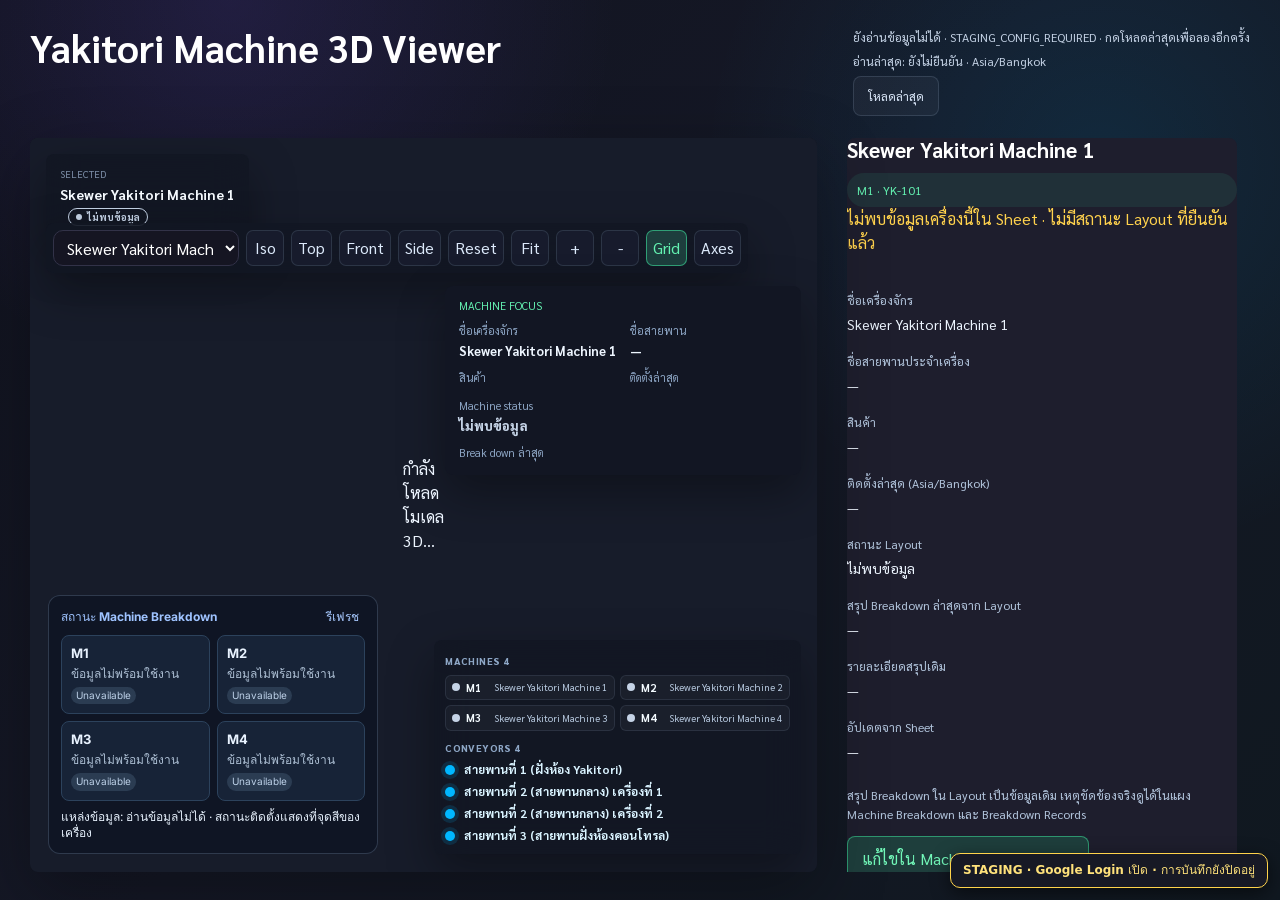
<file: yakitori-machine-3d-viewer/index.html>
<!doctype html>
<html lang="en">
  <head>
    <meta charset="UTF-8" />
    <link rel="icon" type="image/svg+xml" href="./favicon.svg" />
    <meta name="viewport" content="width=device-width, initial-scale=1.0" />
    <title>Yakitori Machine 3D Viewer</title>
    <script src="../breakdown-supabase-config.js"></script>
    <script src="../yakitori-runtime.js"></script>
    <script type="module" crossorigin src="./assets/index-readonly.js"></script>
    <script src="./breakdown-sync.js"></script>
    <link rel="stylesheet" crossorigin href="./assets/index-De8Z2ul6.css">
    <link rel="stylesheet" href="../yakitori-m1-theme.css?v=20260719-01">
    <link rel="stylesheet" href="./viewer-readonly.css">
  <meta name="robots" content="noindex,nofollow"><script defer src="../staging-banner.js"></script></head>
  <body class="m1-theme m1-viewer">
    <div id="root"></div>
  </body>
</html>
</file>
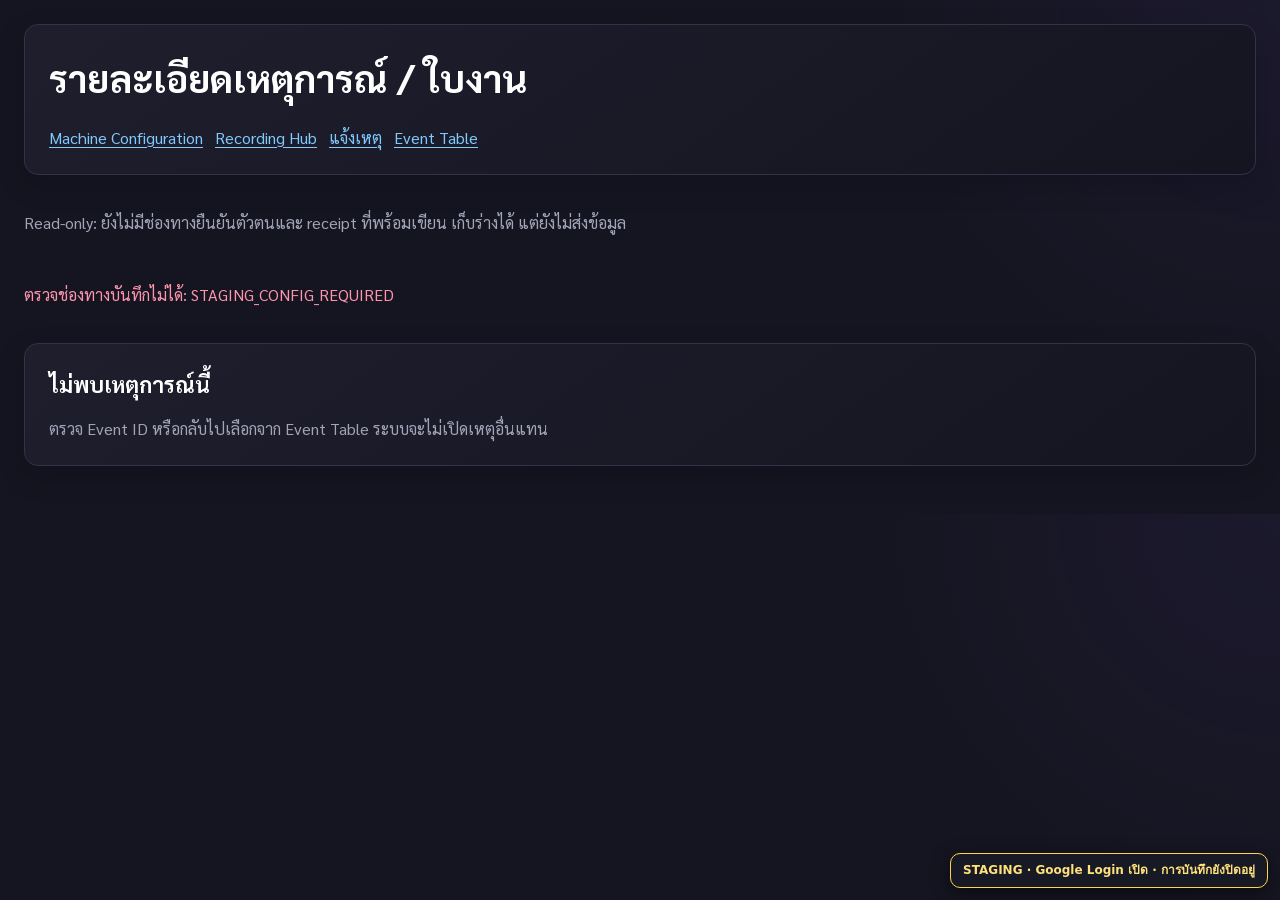
<file: MachineBreakdownEventDetail.html>
<!DOCTYPE html>
<html lang="th">
    <head>
        <meta charset="UTF-8">
        <meta name="referrer" content="no-referrer">
        <meta name="viewport" content="width=device-width, initial-scale=1.0">
        <title>Machine Breakdown Event Detail - APEX Flow</title>
        <link rel="stylesheet" href="staging-tailwind.css">
        <style>
            @import url('https://fonts.googleapis.com/css2?family=Inter:wght@400;600;700&family=Sarabun:wght@300;400;500;600;700&display=swap');
            body { font-family: 'Sarabun', sans-serif; background: #151521; color: #a1a5b7; }
            .font-en { font-family: 'Inter', sans-serif; }
            .card { background: linear-gradient(145deg, #1e1e2d 0%, #151521 100%); }
            .metric { background: #151521; border: 1px solid #323248; }
        </style>
        <link rel="stylesheet" href="yakitori-m1-theme.css?v=20260719-01">
        <link rel="stylesheet" href="breakdown-ui.css">
        <script defer src="yakitori-runtime.js">
        </script>
        <script defer src="breakdown-domain.js">
        </script>
        <script defer src="breakdown-supabase-config.js"></script>
        <script defer src="breakdown-supabase.js"></script>
        <script defer src="breakdown-client.js">
        </script>
        <script defer src="breakdown-ui.js">
        </script>
    <meta name="robots" content="noindex,nofollow"><script defer src="staging-banner.js"></script></head>
    <body class="m1-theme m1-detail" data-breakdown-page="detail">
        <main>
            <header class="card">
                <h1>รายละเอียดเหตุการณ์ / ใบงาน</h1>
                <nav>
                    <a href="MachineConfiguration.html">Machine Configuration</a>
                    <a href="index.html">Recording Hub</a>
                    <a href="MachineBreakdownLog.html">แจ้งเหตุ</a>
                    <a href="MachineBreakdownEvents.html">Event Table</a>
                </nav>
            </header>
            <p id="transportState" role="status" aria-live="polite">กำลังตรวจช่องทางบันทึกที่ปลอดภัย…</p>
            <p id="feedback" role="status" aria-live="polite">
            </p>
            <section id="emptyState" class="card" hidden>
                <h2>ไม่พบเหตุการณ์นี้</h2>
                <p>ตรวจ Event ID หรือกลับไปเลือกจาก Event Table ระบบจะไม่เปิดเหตุอื่นแทน</p>
            </section>
            <div id="detailApp" hidden>
                <section class="card">
                    <p id="legacyWarning" hidden role="status">legacy_incomplete: บันทึกเดิมยังไม่มีวันเวลาเริ่มหยุดที่ตรวจสอบแล้ว ไม่สามารถรับงาน ซ่อม คืนเครื่อง หรือปิดงานได้ การเพิ่ม schema/revision ไม่ยืนยันเวลาเดิม ต้องให้ผู้ดูแลตรวจหลักฐานและแก้ข้อมูล canonical ผ่าน signed API เท่านั้น แบบฟอร์มนี้ยังไม่รองรับการรับรองข้อมูลเวลาเดิม</p>
                    <h2 id="metricId">
                    </h2>
                    <dl id="incidentDetailGrid" class="bd-grid">
                    </dl>
                    <h3>ประวัติการเปลี่ยนแปลง</h3>
                    <ol id="detailTimeline">
                    </ol>
                    <p id="auditState">
                    </p>
                </section>
                <section class="card">
                    <h2>รับงาน / ซ่อม / ตรวจรับ</h2>
                    <p>การเปลี่ยนแปลงตรวจ revision และสิทธิ์ที่ backend ทุกครั้ง</p>
                    <form id="workflowForm">
                        <div class="bd-grid">
                            <label>ผู้รับผิดชอบ<input name="owner" type="text" >
                            </label>
                            <label>เวลาเข้ารับงาน<input name="assignedAt" type="datetime-local" >
                            </label>
                            <label>เวลาเริ่มซ่อม<input name="repairStartedAt" type="datetime-local" >
                            </label>
                            <label>สาเหตุที่ตรวจพบ<textarea name="confirmedRootCause" maxlength="2000" rows="3">
                                </textarea>
                            </label>
                            <label>วิธีแก้ไข<textarea name="actionTaken" maxlength="2000" rows="3">
                                </textarea>
                            </label>
                            <label>วันเวลากลับมาเดินจริง<input name="restoredAt" type="datetime-local" >
                            </label>
                            <label>ผู้ตรวจรับ<input name="verifiedBy" type="text" >
                            </label>
                            <label>วันเวลาตรวจรับ<input name="verifiedAt" type="datetime-local" >
                            </label>
                            <label>ผลตรวจรับ<textarea name="verificationResult" maxlength="2000" rows="3">
                                </textarea>
                            </label>
                            <label>เหตุผลที่ยังไม่ทราบสาเหตุ<input name="causePendingReason" type="text" maxlength="1000">
                            </label>
                            <label class="bd-checkbox">
                                <input name="causePending" type="checkbox">ยังไม่ทราบสาเหตุ</label>
                            <label>เหตุผลการแก้ไขหลังปิด<textarea name="correctionReason" maxlength="1000" rows="3">
                                </textarea>
                            </label>
                            <label>เหตุผลยกเลิกรายการ<textarea name="voidReason" maxlength="1000" rows="3">
                                </textarea>
                            </label>
                        </div>
                        <div class="bd-actions">
                            <button type="button" data-action="assign">รับงาน</button>
                            <button type="button" data-action="repair">เริ่มซ่อม</button>
                            <button type="button" data-action="update">บันทึกข้อมูลซ่อม</button>
                            <button type="button" data-action="monitor">คืนเครื่อง / Monitoring</button>
                            <button type="button" data-action="close">ตรวจรับและปิดงาน</button>
                            <button type="button" data-action="correct">แก้ไขพร้อมเหตุผล</button>
                            <button type="button" data-action="void">ยกเลิกรายการ</button>
                            <button id="checkReceipt" type="button" hidden>ตรวจผลคำขอเดิม</button>
                            <button id="retryOperation" type="button" hidden>ส่งคำขอเดิมอีกครั้ง</button>
                            <button id="reloadDetail" type="button">อ่าน revision ล่าสุด</button>
                        </div>
                    </form>
                </section>
            </div>
        </main>
    </body>
</html>
</file>
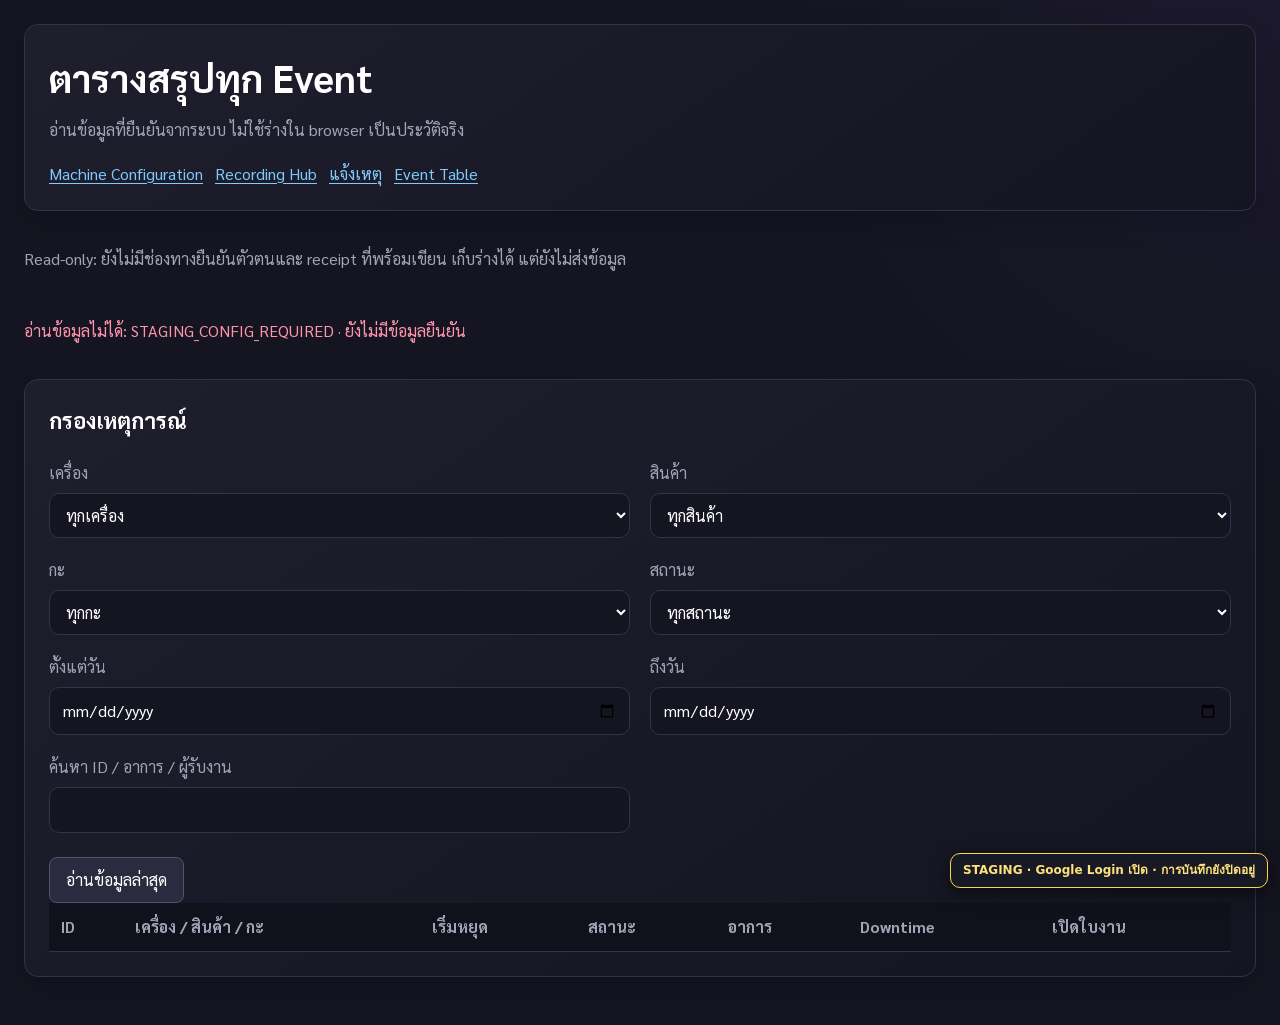
<file: MachineBreakdownEvents.html>
<!DOCTYPE html>
<html lang="th">
    <head>
        <meta charset="UTF-8">
        <meta name="referrer" content="no-referrer">
        <meta name="viewport" content="width=device-width, initial-scale=1.0">
        <title>Machine Breakdown Events - APEX Flow</title>
        <link rel="stylesheet" href="staging-tailwind.css">
        <style>
            @import url('https://fonts.googleapis.com/css2?family=Inter:wght@400;600;700&family=Sarabun:wght@300;400;500;600;700&display=swap');
            body { font-family: 'Sarabun', sans-serif; background: #151521; color: #a1a5b7; }
            .font-en { font-family: 'Inter', sans-serif; }
            .card { background: linear-gradient(145deg, #1e1e2d 0%, #151521 100%); }
            .field { background: #151521; border: 1px solid #323248; color: white; }
            .field:focus { outline: none; border-color: #009ef7; box-shadow: 0 0 0 1px rgba(0,158,247,.24); }
        </style>
        <link rel="stylesheet" href="yakitori-m1-theme.css?v=20260719-01">
        <link rel="stylesheet" href="breakdown-ui.css">
        <script defer src="yakitori-runtime.js">
        </script>
        <script defer src="breakdown-domain.js">
        </script>
        <script defer src="breakdown-supabase-config.js"></script>
        <script defer src="breakdown-supabase.js"></script>
        <script defer src="breakdown-client.js">
        </script>
        <script defer src="breakdown-ui.js">
        </script>
    <meta name="robots" content="noindex,nofollow"><script defer src="staging-banner.js"></script></head>
    <body class="m1-theme m1-detail" data-breakdown-page="events">
        <main>
            <header class="card">
                <h1>ตารางสรุปทุก Event</h1>
                <p>อ่านข้อมูลที่ยืนยันจากระบบ ไม่ใช้ร่างใน browser เป็นประวัติจริง</p>
                <nav>
                    <a href="MachineConfiguration.html">Machine Configuration</a>
                    <a href="index.html">Recording Hub</a>
                    <a href="MachineBreakdownLog.html">แจ้งเหตุ</a>
                    <a href="MachineBreakdownEvents.html">Event Table</a>
                </nav>
            </header>
            <p id="transportState" role="status" aria-live="polite">กำลังตรวจช่องทางบันทึกที่ปลอดภัย…</p>
            <p id="feedback" role="status" aria-live="polite">
            </p>
            <section class="card">
                <h2>กรองเหตุการณ์</h2>
                <form id="filters" class="bd-grid">
                    <label>เครื่อง<select name="station" >
                            <option value="">ทุกเครื่อง</option>
                            <option value="M1">M1</option>
                            <option value="M2">M2</option>
                            <option value="M3">M3</option>
                            <option value="M4">M4</option>
                        </select>
                    </label>
                    <label>สินค้า<select name="productCode" >
                            <option value="">ทุกสินค้า</option>
                            <option value="BL23G_M1">BL 23G R15 (M1)</option>
                            <option value="BL23G_M2">BL 23G R15 (M2)</option>
                            <option value="BBSKINR12">BB SKIN 25G R12</option>
                            <option value="NECKSKINR15">Neck Skin 40G R15</option>
                            <option value="BBSKINF15">BB SKIN 35G F15</option>
                            <option value="GZ40G">Gizzard 40G S18</option>
                            <option value="GZ30G">Gizzard 30G R15</option>
                        </select>
                    </label>
                    <label>กะ<select name="shift" >
                            <option value="">ทุกกะ</option>
                            <option value="A">A</option>
                            <option value="B">B</option>
                        </select>
                    </label>
                    <label>สถานะ<select name="breakdownStatus" >
                            <option value="">ทุกสถานะ</option>
                            <option value="Open">Open</option>
                            <option value="Monitoring">Monitoring</option>
                            <option value="Closed">Closed</option>
                            <option value="Voided">ยกเลิก</option>
                        </select>
                    </label>
                    <label>ตั้งแต่วัน<input name="from" type="date" >
                    </label>
                    <label>ถึงวัน<input name="to" type="date" >
                    </label>
                    <label>ค้นหา ID / อาการ / ผู้รับงาน<input name="search" type="text" >
                    </label>
                </form>
                <button id="reloadEvents" type="button">อ่านข้อมูลล่าสุด</button>
                <p id="eventsCountLabel">
                </p>
                <div class="bd-table-scroll">
                    <table>
                        <thead>
                            <tr>
                                <th>ID</th>
                                <th>เครื่อง / สินค้า / กะ</th>
                                <th>เริ่มหยุด</th>
                                <th>สถานะ</th>
                                <th>อาการ</th>
                                <th>Downtime</th>
                                <th>เปิดใบงาน</th>
                            </tr>
                        </thead>
                        <tbody id="eventsTableBody">
                        </tbody>
                    </table>
                </div>
            </section>
        </main>
    </body>
</html>
</file>
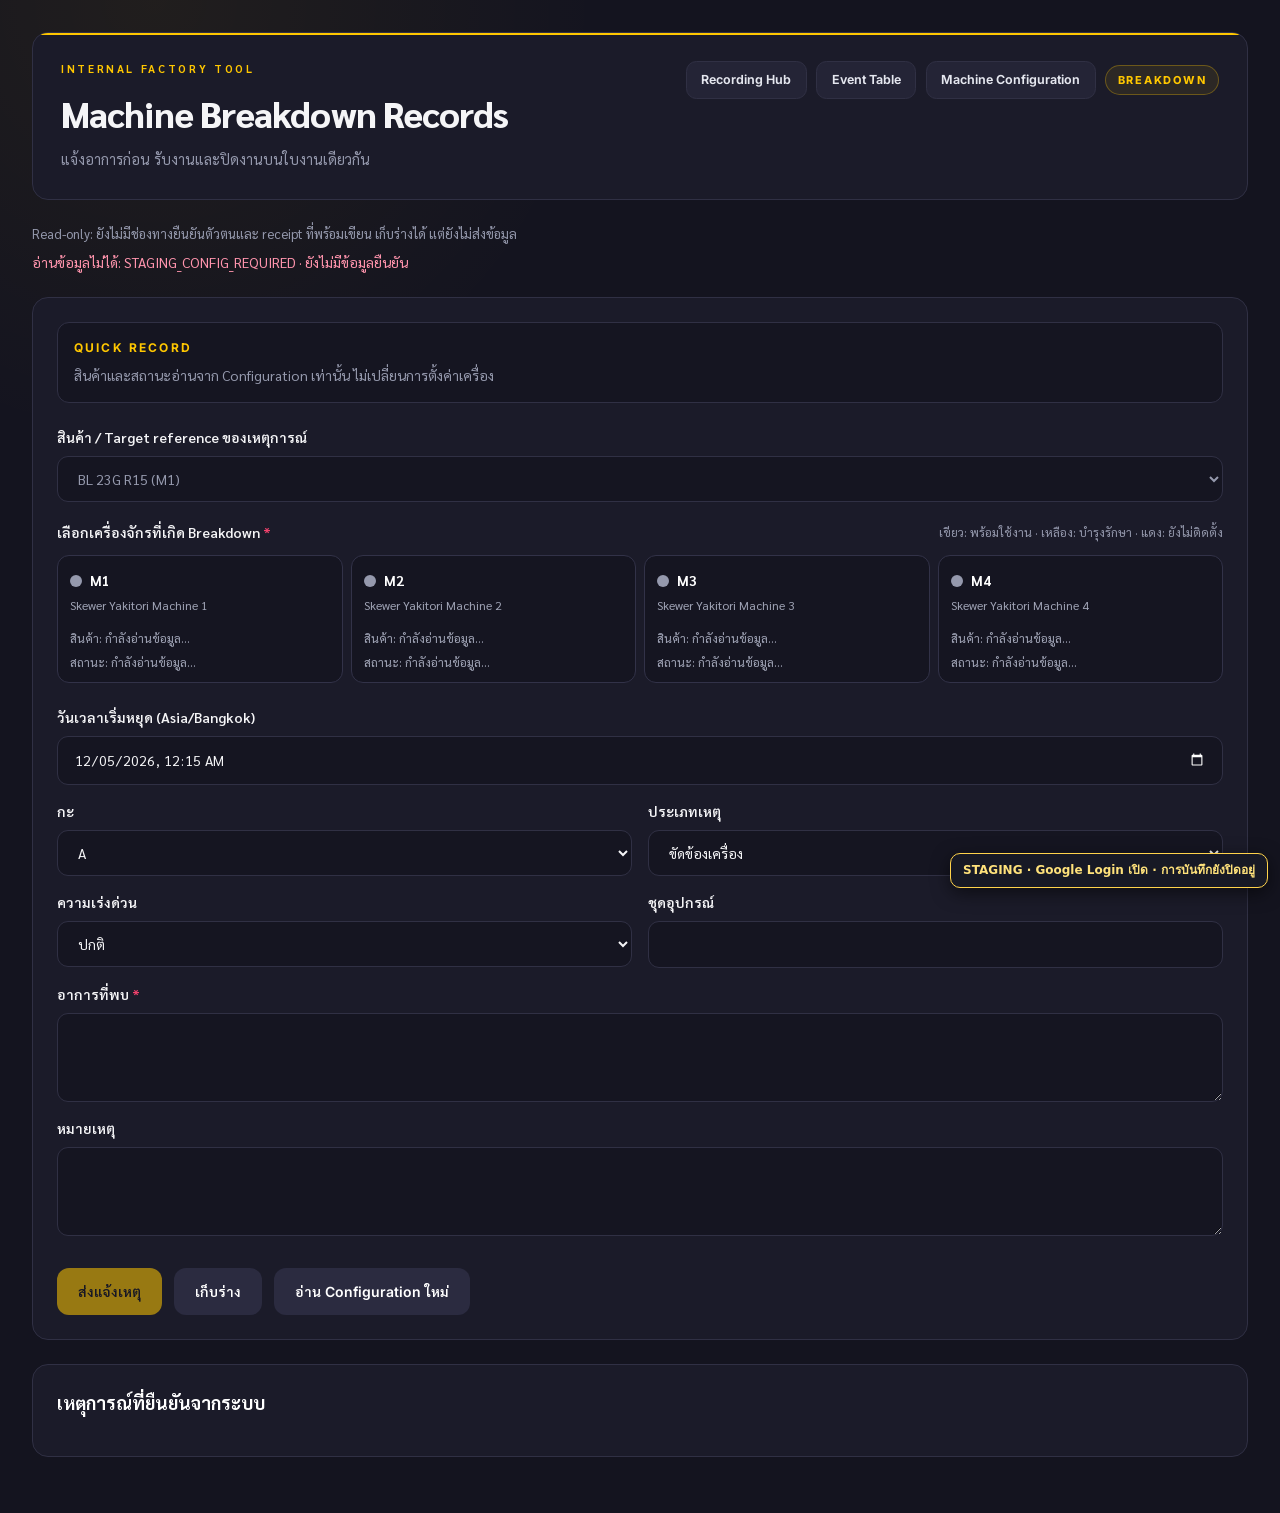
<file: MachineBreakdownLog.html>
<!DOCTYPE html>
<html lang="th">
    <head>
        <meta charset="UTF-8">
        <meta name="referrer" content="no-referrer">
        <meta name="viewport" content="width=device-width, initial-scale=1.0">
        <meta http-equiv="Cache-Control" content="no-cache, no-store, must-revalidate">
        <meta http-equiv="Pragma" content="no-cache">
        <meta http-equiv="Expires" content="0">
        <title>Machine Breakdown Records - Project APEX Flow</title>
        <link rel="stylesheet" href="staging-tailwind.css">
        <style>
            @import url('https://fonts.googleapis.com/css2?family=Inter:wght@400;600;700&family=Sarabun:wght@300;400;500;600;700&display=swap');
            body {
            font-family: 'Sarabun', sans-serif;
            background:
            radial-gradient(circle at top left, rgba(255, 199, 0, .08), transparent 28%),
            radial-gradient(circle at top right, rgba(0, 158, 247, .10), transparent 25%),
            #151521;
            color: #a1a5b7;
            }
            .font-en { font-family: 'Inter', sans-serif; }
            .card { background: linear-gradient(145deg, #1e1e2d 0%, #151521 100%); }
            .field {
            background: #151521;
            border: 1px solid #323248;
            color: white;
            }
            .field:focus {
            outline: none;
            border-color: #ffc700;
            box-shadow: 0 0 0 1px rgba(255, 199, 0, .22);
            }
            .pill {
            background: rgba(255, 199, 0, .10);
            border: 1px solid rgba(255, 199, 0, .24);
            }
            .login-backdrop {
            background: linear-gradient(180deg, rgba(21, 21, 33, .96), rgba(21, 21, 33, .88));
            backdrop-filter: blur(10px);
            }
            .machine-option {
            background: #151521;
            border: 1px solid #323248;
            transition: border-color .18s ease, background .18s ease, transform .18s ease;
            }
            .machine-option:hover { border-color: #5e6278; transform: translateY(-1px); }
            .machine-option.is-selected {
            background: rgba(0, 158, 247, .10);
            border-color: #009ef7;
            box-shadow: 0 0 0 1px rgba(0, 158, 247, .16);
            }
            #machineOptions { grid-template-columns: repeat(2, minmax(0, 1fr)); gap: 8px; }
            @media (min-width: 1024px) { #machineOptions { grid-template-columns: repeat(4, minmax(0, 1fr)); } }
            #machineOptions .machine-option { padding: 12px !important; }
            .machine-select-button { min-width: 0; }
            .machine-select-button:focus-visible { outline: 2px solid #009ef7; outline-offset: 4px; border-radius: 4px; }
            #machineOptions .machine-select-button > span:last-child { font-size: 12px; margin-top: 4px; }
            #machineOptions label { margin-top: 8px; }
            #machineOptions .machine-status-select:disabled {
            appearance: none; opacity: 1; color: #d7deea;
            background: transparent; border: 0; border-radius: 0;
            padding: 2px 0 !important; margin-top: 2px; font-size: 13px;
            cursor: default; width: 100%; text-overflow: ellipsis;
            }
            .machine-status-select {
            background: #1a1a27;
            border: 1px solid #323248;
            color: white;
            }
            .machine-status-select:focus { outline: none; border-color: #009ef7; }
            .machine-status-dot {
            display: inline-block !important;
            width: 12px !important;
            height: 12px !important;
            flex: 0 0 12px !important;
            border-radius: 9999px;
            }
            .machine-status-dot { background: #9599ad; }
            .machine-status-dot.status-fault { background: #f1416c !important; }
            .machine-status-dot.status-ready { background: #50cd89 !important; box-shadow: 0 0 8px rgba(80, 205, 137, .48); }
            .machine-status-dot.status-maintenance { background: #ffc700 !important; box-shadow: 0 0 8px rgba(255, 199, 0, .48); }
            .machine-status-dot.status-not-installed { background: #f1416c !important; box-shadow: 0 0 8px rgba(241, 65, 108, .50); }
        </style>
        <link rel="stylesheet" href="yakitori-m1-theme.css?v=20260719-01">
        <link rel="stylesheet" href="recording-workspace-theme.css?v=20260719-01">
        <link rel="stylesheet" href="breakdown-ui.css?v=20261002-original-theme-01">
        <script defer src="yakitori-runtime.js">
        </script>
        <script defer src="breakdown-domain.js">
        </script>
        <script defer src="breakdown-supabase-config.js"></script>
        <script defer src="breakdown-supabase.js"></script>
        <script defer src="breakdown-client.js">
        </script>
        <script defer src="breakdown-ui.js">
        </script>
    <meta name="robots" content="noindex,nofollow"><script defer src="staging-banner.js"></script></head>
    <body class="m1-theme m1-form recording-workspace recording-breakdown" data-breakdown-page="log">
        <main id="app">
            <header class="card bd-log-header">
                <div class="bd-log-heading">
                    <p class="bd-log-eyebrow">Internal Factory Tool</p>
                    <h1>Machine Breakdown Records</h1>
                    <p>แจ้งอาการก่อน รับงานและปิดงานบนใบงานเดียวกัน</p>
                </div>
                <nav class="recording-actions" aria-label="Page navigation">
                    <a href="index.html" class="recording-nav">Recording Hub</a>
                    <a href="MachineBreakdownEvents.html" class="recording-nav">Event Table</a>
                    <a href="MachineConfiguration.html" class="recording-nav">Machine Configuration</a>
                    <span class="recording-chip">Breakdown</span>
                </nav>
            </header>
            <p id="transportState" role="status" aria-live="polite">กำลังตรวจช่องทางบันทึกที่ปลอดภัย…</p>
            <p id="feedback" role="status" aria-live="polite">
            </p>
            <section class="card">
                <div class="bd-log-intro">
                    <h2>Quick Record</h2>
                    <p>สินค้าและสถานะอ่านจาก Configuration เท่านั้น ไม่เปลี่ยนการตั้งค่าเครื่อง</p>
                </div>
                <form id="breakdownForm">
                    <label class="bd-log-product">สินค้า / Target reference ของเหตุการณ์
                        <select name="productLine" disabled>
                            <option value="BL23G_M1">BL 23G R15 (M1)</option>
                            <option value="BL23G_M2">BL 23G R15 (M2)</option>
                            <option value="BBSKINR12">BB SKIN 25G R12</option>
                            <option value="NECKSKINR15">Neck Skin 40G R15</option>
                            <option value="BBSKINF15">BB SKIN 35G F15</option>
                            <option value="GZ40G">Gizzard 40G S18</option>
                            <option value="GZ30G">Gizzard 30G R15</option>
                        </select>
                    </label>
                    <div class="bd-log-machine-label">
                        <p>เลือกเครื่องจักรที่เกิด Breakdown <span class="bd-required">*</span></p>
                        <p>เขียว: พร้อมใช้งาน · เหลือง: บำรุงรักษา · แดง: ยังไม่ติดตั้ง</p>
                    </div>
                    <div id="machineOptions" class="grid grid-cols-1 sm:grid-cols-2 gap-3">
                        <div class="machine-option rounded-xl px-4 py-4" data-machine-card="M1">
                            <button type="button" class="machine-select-button w-full text-left" data-machine="M1">
                                <span class="flex items-center gap-2">
                                    <span class="machine-status-dot h-2.5 w-2.5 rounded-full" data-machine-dot="M1">
                                    </span>
                                    <strong class="text-white">M1</strong>
                                </span>
                                <span class="block mt-2 text-sm text-[#a1a5b7]">Skewer Yakitori Machine 1</span>
                            </button>
                            <p class="block mt-3 text-xs text-[#a1a5b7]">สินค้า: <span data-machine-product="M1">กำลังอ่านข้อมูล…</span>
                            </p>
                            <p class="block mt-2 text-xs text-[#a1a5b7]">สถานะ: <span data-machine-status="M1">กำลังอ่านข้อมูล…</span>
                            </p>
                        </div>
                        <div class="machine-option rounded-xl px-4 py-4" data-machine-card="M2">
                            <button type="button" class="machine-select-button w-full text-left" data-machine="M2">
                                <span class="flex items-center gap-2">
                                    <span class="machine-status-dot h-2.5 w-2.5 rounded-full" data-machine-dot="M2">
                                    </span>
                                    <strong class="text-white">M2</strong>
                                </span>
                                <span class="block mt-2 text-sm text-[#a1a5b7]">Skewer Yakitori Machine 2</span>
                            </button>
                            <p class="block mt-3 text-xs text-[#a1a5b7]">สินค้า: <span data-machine-product="M2">กำลังอ่านข้อมูล…</span>
                            </p>
                            <p class="block mt-2 text-xs text-[#a1a5b7]">สถานะ: <span data-machine-status="M2">กำลังอ่านข้อมูล…</span>
                            </p>
                        </div>
                        <div class="machine-option rounded-xl px-4 py-4" data-machine-card="M3">
                            <button type="button" class="machine-select-button w-full text-left" data-machine="M3">
                                <span class="flex items-center gap-2">
                                    <span class="machine-status-dot h-2.5 w-2.5 rounded-full" data-machine-dot="M3">
                                    </span>
                                    <strong class="text-white">M3</strong>
                                </span>
                                <span class="block mt-2 text-sm text-[#a1a5b7]">Skewer Yakitori Machine 3</span>
                            </button>
                            <p class="block mt-3 text-xs text-[#a1a5b7]">สินค้า: <span data-machine-product="M3">กำลังอ่านข้อมูล…</span>
                            </p>
                            <p class="block mt-2 text-xs text-[#a1a5b7]">สถานะ: <span data-machine-status="M3">กำลังอ่านข้อมูล…</span>
                            </p>
                        </div>
                        <div class="machine-option rounded-xl px-4 py-4" data-machine-card="M4">
                            <button type="button" class="machine-select-button w-full text-left" data-machine="M4">
                                <span class="flex items-center gap-2">
                                    <span class="machine-status-dot h-2.5 w-2.5 rounded-full" data-machine-dot="M4">
                                    </span>
                                    <strong class="text-white">M4</strong>
                                </span>
                                <span class="block mt-2 text-sm text-[#a1a5b7]">Skewer Yakitori Machine 4</span>
                            </button>
                            <p class="block mt-3 text-xs text-[#a1a5b7]">สินค้า: <span data-machine-product="M4">กำลังอ่านข้อมูล…</span>
                            </p>
                            <p class="block mt-2 text-xs text-[#a1a5b7]">สถานะ: <span data-machine-status="M4">กำลังอ่านข้อมูล…</span>
                            </p>
                        </div>
                    </div>
                    <input type="hidden" name="station" value="M1">
                    <div class="bd-grid">
                        <label class="bd-log-wide">วันเวลาเริ่มหยุด (Asia/Bangkok)<input name="startedAt" type="datetime-local" required>
                        </label>
                        <label>กะ<select name="shift" >
                                <option value="A">A</option>
                                <option value="B">B</option>
                            </select>
                        </label>
                        <label>ประเภทเหตุ<select name="eventType" >
                                <option value="Machine">ขัดข้องเครื่อง</option>
                                <option value="Process">หยุดจากกระบวนการ</option>
                                <option value="Planned">หยุดตามแผน</option>
                            </select>
                        </label>
                        <label>ความเร่งด่วน<select name="severity" >
                                <option value="Medium">ปกติ</option>
                                <option value="High">เร่งด่วน</option>
                                <option value="Low">ต่ำ</option>
                            </select>
                        </label>
                        <label>ชุดอุปกรณ์<input name="component" type="text" maxlength="100">
                        </label>
                        <label class="bd-log-wide">อาการที่พบ <span class="bd-required">*</span><textarea name="symptom" maxlength="500" rows="3"></textarea>
                        </label>
                        <label class="bd-log-wide">หมายเหตุ<textarea name="note" maxlength="1000" rows="3"></textarea>
                        </label>
                    </div>
                    <div class="bd-actions">
                        <button id="saveReport" type="submit" disabled>ส่งแจ้งเหตุ</button>
                        <button id="saveDraft" type="button">เก็บร่าง</button>
                        <button id="checkReceipt" type="button" hidden>ตรวจผลคำขอเดิม</button>
                        <button id="retryOperation" type="button" hidden>ส่งคำขอเดิมอีกครั้ง</button>
                        <button id="reloadLayout" type="button">อ่าน Configuration ใหม่</button>
                    </div>
                </form>
            </section>
            <section class="card">
                <h2>เหตุการณ์ที่ยืนยันจากระบบ</h2>
                <div id="breakdownHistory">
                </div>
            </section>
        </main>
    </body>
</html>
</file>
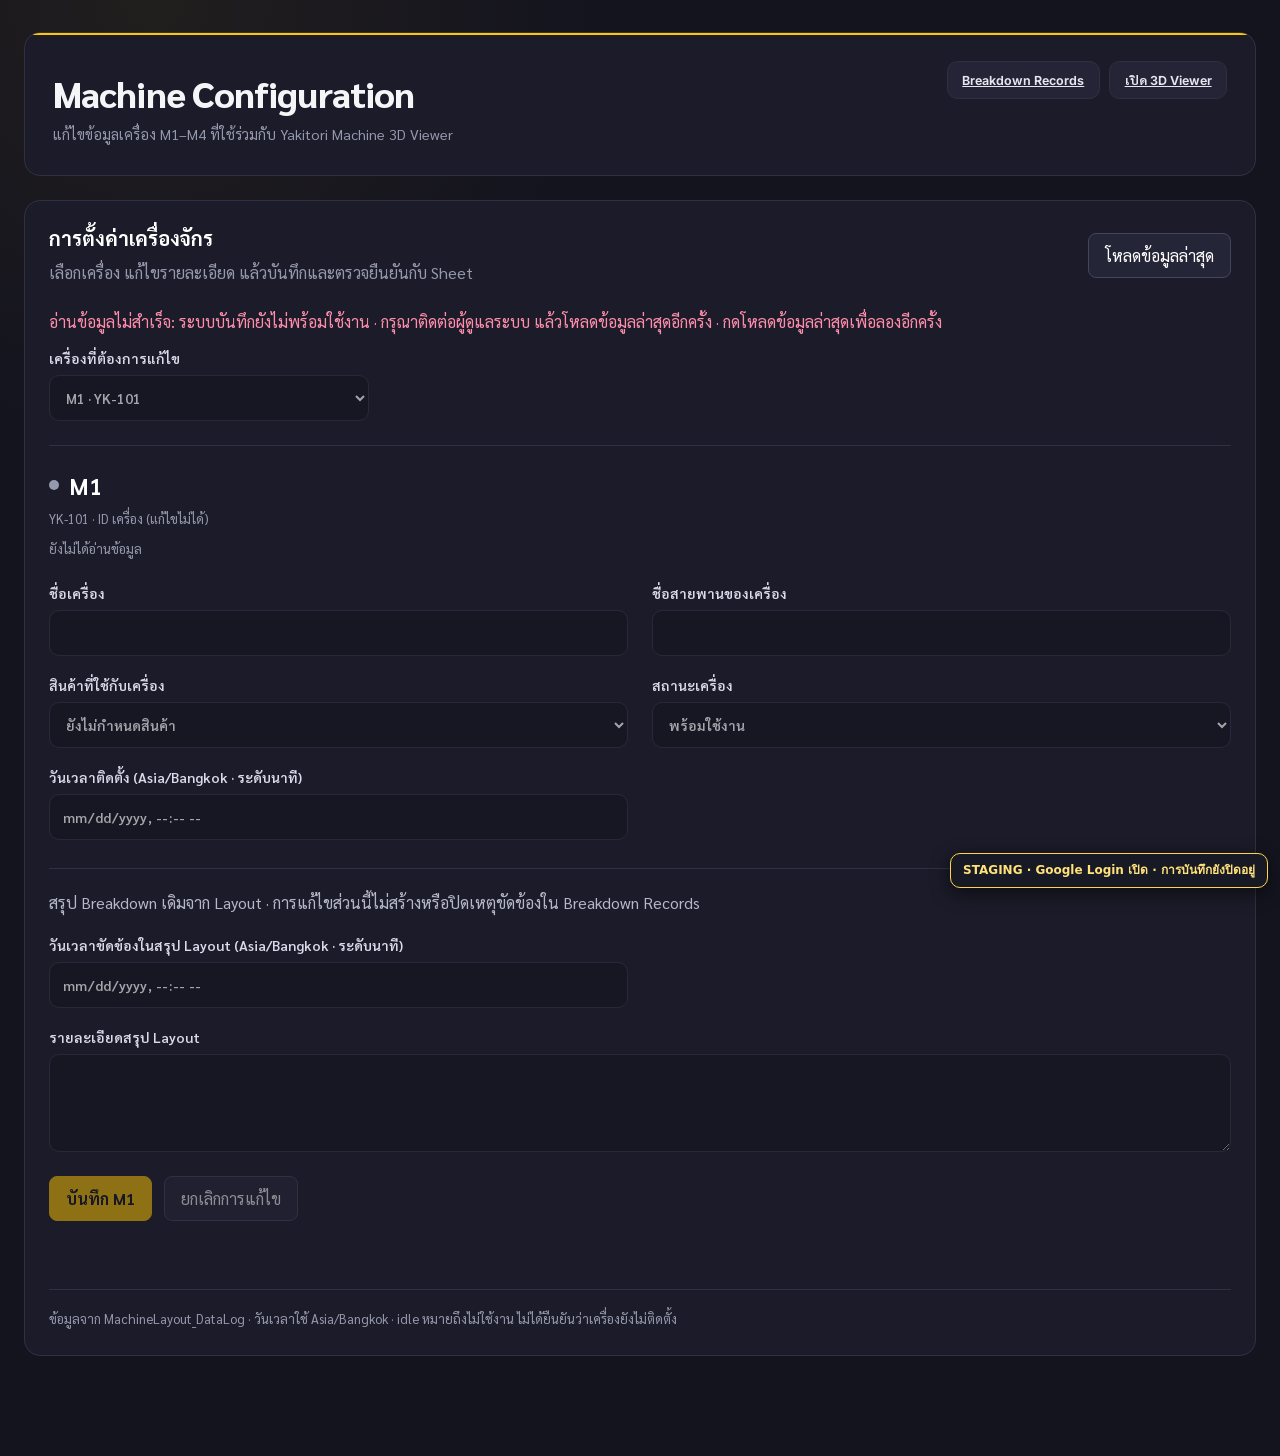
<file: MachineConfiguration.html>
<!DOCTYPE html>
<html lang="th">
<head>
  <meta charset="UTF-8">
  <meta name="viewport" content="width=device-width, initial-scale=1.0">
  <title>Machine Configuration - Project APEX Flow</title>
  <link rel="stylesheet" href="yakitori-m1-theme.css">
  <link rel="stylesheet" href="recording-workspace-theme.css">
  <link rel="stylesheet" href="machine-configuration.css">
  <script src="breakdown-supabase-config.js"></script>
  <script src="yakitori-runtime.js"></script>
  <script src="layout-domain.js"></script>
  <script src="layout-client.js"></script>
  <script defer src="machine-configuration.js"></script>
<meta name="robots" content="noindex,nofollow"><script defer src="staging-banner.js"></script></head>
<body class="m1-theme m1-form recording-workspace recording-breakdown configuration-page">
  <main id="app" hidden>
    <header class="card configuration-header">
      <div>
        <h1>Machine Configuration</h1>
        <p>แก้ไขข้อมูลเครื่อง M1–M4 ที่ใช้ร่วมกับ Yakitori Machine 3D Viewer</p>
      </div>
      <nav class="recording-actions" aria-label="หน้าที่เกี่ยวข้อง">
        <a class="recording-nav" href="MachineBreakdownLog.html">Breakdown Records</a>
        <a class="recording-nav" href="yakitori-machine-3d-viewer/index.html">เปิด 3D Viewer</a>
      </nav>
    </header>
    <section class="card configuration-panel" aria-labelledby="configuration-title">
      <div class="configuration-toolbar">
        <div><h2 id="configuration-title">การตั้งค่าเครื่องจักร</h2><p>เลือกเครื่อง แก้ไขรายละเอียด แล้วบันทึกและตรวจยืนยันกับ Sheet</p></div>
        <button id="reloadLayout" type="button">โหลดข้อมูลล่าสุด</button>
      </div>
      <p id="layoutMessage" role="status" aria-live="polite">กำลังอ่านข้อมูลเครื่องจักร…</p>
      <label class="machine-selector" for="selectedMachine">เครื่องที่ต้องการแก้ไข<select id="selectedMachine"><option value="YK-101">M1 · YK-101</option><option value="YK-102">M2 · YK-102</option><option value="YK-103">M3 · YK-103</option><option value="YK-104">M4 · YK-104</option></select></label>
      <div id="machineRows" aria-busy="true"></div>
      <p class="configuration-note">ข้อมูลจาก MachineLayout_DataLog · วันเวลาใช้ Asia/Bangkok · idle หมายถึงไม่ใช้งาน ไม่ได้ยืนยันว่าเครื่องยังไม่ติดตั้ง</p>
    </section>
  </main>
</body>
</html>
</file>
<file: yakitori-machine-3d-viewer/assets/index-De8Z2ul6.css>
:root{color:#edf5ff;font-synthesis:none;text-rendering:optimizelegibility;-webkit-font-smoothing:antialiased;-moz-osx-font-smoothing:grayscale;background:#11131f;font-family:Segoe UI,Noto Sans Thai,Tahoma,sans-serif;font-weight:400;line-height:1.5}*{box-sizing:border-box}html,body,#root{min-height:100%}body{margin:0}button,input,textarea{font:inherit}.app-shell{box-sizing:border-box;color:#edf5ff;background:radial-gradient(circle at 18% 0,#7e57ff24,#0000 28%),radial-gradient(circle at 86% 18%,#00b7ff1c,#0000 30%),linear-gradient(135deg,#11131f 0%,#151826 48%,#101820 100%);grid-template-rows:auto minmax(0,1fr);grid-template-columns:minmax(0,1.72fr) minmax(340px,.88fr);gap:18px 30px;height:100svh;min-height:100svh;padding:28px 30px;display:grid;overflow:hidden}.viewer-panel,.sidebar{min-height:0}.viewer-panel{display:contents}.sidebar{scrollbar-gutter:stable;flex-direction:column;grid-area:2/2;min-width:0;padding:0 4px 0 0;display:flex;overflow:auto}.topbar,.card{box-shadow:none;background:0 0;border:0}.topbar{grid-area:1/1/auto/-1;justify-content:space-between;align-items:flex-start;gap:22px;padding:0 0 4px;display:flex}.viewer-stage{background:radial-gradient(circle,#263142eb,#121622f5 58%,#0d111cfa),#121622;border-radius:8px;grid-area:2/1;height:100%;min-height:0;position:relative;overflow:hidden;box-shadow:inset 0 1px #ffffff0f,0 22px 70px #00000052}.viewer-overlay{z-index:4;pointer-events:none;position:absolute;inset:0}.selected-chip,.viewer-toolbar,.usage-hint,.conveyor-legend{pointer-events:auto;-webkit-backdrop-filter:blur(18px);backdrop-filter:blur(18px);background:#121623d1;position:absolute;box-shadow:0 18px 46px #00000057}.selected-chip{color:#f6fbff;border-radius:8px;gap:3px;max-width:min(360px,100% - 32px);padding:12px 14px;display:grid;top:16px;left:16px}.selected-chip strong,.selected-chip span{text-overflow:ellipsis;white-space:nowrap;overflow:hidden}.selected-chip strong{font-size:14px}.selected-chip span{color:#9cb1c9;font-size:12px}.selected-chip-meta{align-items:center;gap:8px;min-width:0;display:flex}.selected-chip-meta>span:first-child{text-overflow:ellipsis;white-space:nowrap;min-width:0;overflow:hidden}.status-pill{border:1px solid;border-radius:999px;flex:none;align-items:center;gap:5px;padding:3px 7px;font-weight:700;line-height:1;display:inline-flex;font-size:10px!important}.status-pill:before{content:"";background:currentColor;border-radius:999px;width:6px;height:6px}.is-running{color:#55f0a7!important}.is-idle{color:#8be7ff!important}.is-maintenance{color:#ffd24d!important}.is-fault{color:#ff7b6b!important}.chip-label{text-transform:uppercase;color:#7f91aa!important;font-size:10px!important}.viewer-toolbar{border-radius:8px;gap:7px;padding:7px;display:flex;top:16px;right:16px}.machine-select{color:#e8f1ff;width:186px;height:36px;font:inherit;background:#0c0f1ae0;border:1px solid #8fa4c133;border-radius:7px;outline:none;padding:0 9px;font-size:12px}.machine-select:focus{border-color:#00b7ffc7;box-shadow:0 0 0 3px #00b7ff1f}.viewer-toolbar button{color:#dce9fb;min-width:38px;height:36px;font:inherit;cursor:pointer;background:#191e2edb;border:1px solid #8fa4c12e;border-radius:7px;font-size:12px}.viewer-toolbar button:hover,.viewer-toolbar button.is-active{color:#64f3b2;background:#224944d1;border-color:#3ee6a094}.usage-hint{border-radius:8px;flex-wrap:wrap;gap:8px;max-width:calc(100% - 32px);padding:8px;display:flex;bottom:16px;left:16px}.usage-hint span{color:#c5d3e6;background:#ffffff0f;border-radius:999px;padding:6px 10px;font-size:12px}.viewer-info-panel{color:#dce9fb;pointer-events:none;background:#0a0e18e6;border-radius:8px;gap:10px;min-width:290px;max-width:min(360px,100% - 32px);padding:12px 14px;font-size:13px;line-height:1.4;display:grid;position:absolute;top:66px;right:16px;box-shadow:0 18px 46px #00000057}.viewer-info-label{color:#64f3b2;text-transform:uppercase;font-size:11px}.viewer-info-panel strong{color:#f4fbff;font-size:18px;line-height:1.2}.viewer-info-grid{grid-template-columns:repeat(2,minmax(0,1fr));gap:10px 14px;display:grid}.viewer-info-grid div{gap:3px;display:grid}.viewer-info-grid span{color:#8ea7c6;font-size:11px}.viewer-info-grid b{color:#eef6ff;font-size:13px;font-weight:700}.viewer-info-grid .status-text{font-weight:800}.conveyor-legend{border-radius:8px;gap:7px;max-width:min(420px,100% - 32px);padding:11px;display:grid;bottom:16px;right:16px}.conveyor-legend div{align-items:center;gap:9px;display:flex}.conveyor-legend span{background:#00b7ff;border-radius:999px;flex:none;width:10px;height:10px;box-shadow:0 0 0 4px #00b7ff24}.conveyor-legend strong{color:#d9f3ff;font-size:12px;line-height:1.25}.legend-heading{color:#8ea7c6;letter-spacing:.04em;text-transform:uppercase;padding-top:2px;font-size:10px;font-weight:800}.machine-overview{grid-template-columns:repeat(2,minmax(0,1fr));gap:5px!important;display:grid!important}.machine-overview button{color:#d9f3ff;min-width:0;font:inherit;cursor:pointer;text-align:left;background:#ffffff09;border:1px solid #8fa4c124;border-radius:6px;grid-template-columns:8px 22px minmax(0,1fr);align-items:center;gap:6px;padding:5px 6px;display:grid}.machine-overview button:hover{background:#00b7ff14;border-color:#00b7ffb8}.machine-overview .machine-overview-dot{width:8px;height:8px;box-shadow:none;background:currentColor;border-radius:999px}.machine-overview button>span:last-child{width:auto;height:auto;box-shadow:none;color:#b9cbe1;text-overflow:ellipsis;white-space:nowrap;background:0 0;border-radius:0;font-size:10px;line-height:1.2;overflow:hidden}.machine-overview strong{color:#f4fbff;font-size:11px}.machine-marker{color:#64f3b2;min-width:30px;height:24px;font:inherit;cursor:pointer;background:#101622eb;border:1px solid #3ee6a080;border-radius:999px;font-size:11px;font-weight:700;transform:translateY(-2px);box-shadow:0 10px 24px #00000057}.machine-marker:hover,.machine-marker.is-hovered{color:#8be7ff;border-color:#00b7ffe6}.machine-marker.is-selected{color:#ffe18a;background:#5c4714e0;border-color:#ffd45ceb;box-shadow:0 0 0 2px #ffd45c2e,0 12px 28px #00000061}.machine-marker.is-status-running{border-color:#55f0a7d9}.machine-marker.is-status-idle{border-color:#8be7ffd9}.machine-marker.is-status-maintenance{border-color:#ffd24dd9}.machine-marker.is-status-fault{border-color:#ff7b6be6}.selected-machine-beacon{color:#fff3c2;text-align:center;pointer-events:none;background:#14120af0;border:1px solid #ffd45cb8;border-radius:8px;gap:4px;min-width:190px;max-width:260px;padding:9px 12px;display:grid;box-shadow:0 14px 30px #00000057}.selected-machine-beacon span{color:#fff0ad;overflow-wrap:anywhere;font-size:12px;font-weight:700;line-height:1.2}.selected-machine-beacon strong{color:#ffd24d;overflow-wrap:anywhere;font-size:13px;line-height:1.2}.conveyor-label{color:#c8f2ff;text-align:center;white-space:normal;background:#0c121edb;border-radius:999px;max-width:230px;padding:8px 12px;font-size:12px;font-weight:700;line-height:1.25;box-shadow:0 12px 28px #0000004d}.selected-machine-callout-anchor{pointer-events:none;position:absolute;inset:0}.selected-machine-callout-pin{background:#ff2b2b;border-radius:999px;width:8px;height:8px;position:absolute;transform:translate(-50%,-50%);box-shadow:0 0 0 3px #ff2b2b29}.selected-machine-callout-line{transform-origin:0;background:#ff2b2b;height:2px;position:absolute;box-shadow:0 0 0 1px #ff2b2b14}.selected-machine-callout{color:#ff1f1f;pointer-events:none;background:#fffffff5;gap:2px;min-width:230px;max-width:280px;padding:8px 10px;font-size:12px;font-weight:700;line-height:1.25;display:grid;position:absolute;box-shadow:0 12px 26px #00000047}.selected-machine-callout strong,.selected-machine-callout span{overflow-wrap:anywhere}.card{border-radius:8px;padding:0;overflow:visible}.editor-card{flex-direction:column;flex:none;min-height:0;padding-bottom:24px;display:flex}.section-header{justify-content:space-between;align-items:flex-start;gap:12px;margin-bottom:16px;display:flex}.eyebrow{text-transform:uppercase;letter-spacing:0;color:#8192ad;margin:0 0 7px;font-size:12px}h1,h2,p{margin:0}h1{color:#fff;white-space:nowrap;max-width:none;font-size:38px;line-height:1.05}h2{color:#f7fbff;font-size:21px;line-height:1.18}.machine-id{color:#64f3b2;background:#3ee6a017;border-radius:999px;padding:8px 10px;font-size:12px}.editor-lock-panel{background:#0a0e185c;border:1px solid #8fa4c129;border-radius:8px;margin-bottom:16px;padding:12px}.editor-lock-panel.is-unlocked{background:#2093671a;border-color:#3ee6a052}.editor-lock-panel form,.editor-lock-panel.is-unlocked{grid-template-columns:minmax(0,1fr) auto;align-items:end;gap:10px;display:grid}.editor-lock-panel label,.editor-lock-panel div{gap:6px;min-width:0;display:grid}.editor-lock-panel span{color:#8c9fba;font-size:12px}.editor-lock-panel strong{color:#64f3b2;font-size:14px}.editor-lock-panel p{color:#ffb08c;grid-column:1/-1;font-size:12px}.editor-lock-panel input{box-sizing:border-box;width:100%;min-height:42px;font:inherit;color:#eef6ff;background:#0a0e18b8;border:1px solid #8fa4c12e;border-radius:8px;outline:none;padding:9px 12px}.compact-button{white-space:nowrap;min-height:42px;padding:8px 12px}.summary-panel,.operation-panel{background:0 0;border-bottom:1px solid #8fa4c129;grid-template-columns:repeat(2,minmax(0,1fr));gap:10px 12px;margin-bottom:16px;padding:0 0 16px;display:grid}.summary-panel div,.operation-panel div{gap:4px;min-width:0;display:grid}.summary-panel span,.operation-panel span,.field-grid span{color:#8c9fba;font-size:12px}.summary-panel strong,.operation-panel strong{text-overflow:ellipsis;white-space:nowrap;color:#eef6ff;min-width:0;font-size:14px;overflow:hidden}.summary-panel input,.summary-panel textarea,.operation-panel input{box-sizing:border-box;width:100%;min-height:44px;font:inherit;color:#eef6ff;resize:vertical;background:#0a0e18b8;border:1px solid #8fa4c12e;border-radius:8px;outline:none;padding:9px 12px}.summary-panel textarea{grid-column:1/-1;min-height:84px}.summary-panel input:focus,.summary-panel textarea:focus,.operation-panel input:focus{border-color:#00b7ffb8;box-shadow:0 0 0 3px #00b7ff1a}.summary-panel p{color:#b6c5d9;grid-column:1/-1;font-size:13px;line-height:1.5}.operation-panel strong{line-height:1.35}.status-editor-row{grid-template-columns:minmax(0,1fr);gap:8px;margin:-4px 0 16px;display:grid}.status-editor-row label{gap:6px;display:grid}.status-editor-row span{color:#8c9fba;font-size:12px}.status-editor-row select{box-sizing:border-box;color:#eef6ff;width:100%;min-height:44px;font:inherit;background:#0a0e18b8;border:1px solid #8fa4c12e;border-radius:8px;outline:none;padding:9px 12px}.status-editor-row select:focus{border-color:#00b7ffb8;box-shadow:0 0 0 3px #00b7ff1a}.status-editor-row select:disabled{color:#9aaac0;background:#ffffff09}.editor-title-row{justify-content:space-between;align-items:flex-end;gap:12px;margin-bottom:10px;display:flex}.save-state{color:#8c9fba;font-size:12px}.save-state.is-dirty{color:#ffd24d}.save-state.is-saving{color:#66d5ff}.save-state.is-error{color:#ff7d8c}.save-button{white-space:nowrap;min-width:132px}.topbar-actions{gap:10px;display:flex}.primary-button,.secondary-button{font:inherit;cursor:pointer;border-radius:8px;padding:10px 14px}.primary-button{color:#72f7b9;background:#20936747;border:1px solid #3ee6a085}.secondary-button{color:#dce9fb;background:#ffffff0a;border:1px solid #8fa4c133}.primary-button:hover,.secondary-button:hover{transform:translateY(-1px)}.field-grid{grid-template-columns:repeat(2,minmax(0,1fr));gap:12px;padding-right:0;display:grid;overflow:visible}.field-grid label{gap:8px;display:grid}.field-grid input,.field-grid textarea,.field-grid select{box-sizing:border-box;width:100%;min-height:44px;font:inherit;color:#edf5ff;resize:vertical;background:#0a0e18b8;border:1px solid #8fa4c12e;border-radius:8px;outline:none;padding:10px 12px}.field-grid textarea{min-height:92px}.field-grid input:focus,.field-grid textarea:focus,.field-grid select:focus{border-color:#00b7ffb8;box-shadow:0 0 0 3px #00b7ff1a}.field-grid input[readonly]{color:#8da0bb;background:#ffffff09}.summary-panel input[readonly],.summary-panel textarea[readonly],.operation-panel input[readonly],.field-grid textarea[readonly]{color:#9aaac0;cursor:default;background:#ffffff09}.primary-button:disabled,.secondary-button:disabled{opacity:.45;cursor:not-allowed;transform:none}.full-width{grid-column:1/-1}.empty-card{color:#b6c5d9;place-content:center;gap:12px}.stage-message,.canvas-label{color:#dce9fb;place-items:center;width:100%;height:100%;font-size:15px;display:grid}.stage-error{color:#ffb08c}@media (width<=1120px){.app-shell{grid-template-rows:auto auto auto;grid-template-columns:1fr;height:auto;overflow:visible}.sidebar{grid-area:3/1;padding:0;overflow:visible}.topbar{grid-area:1/1}.viewer-stage{grid-area:2/1;height:auto;min-height:500px}}@media (width<=720px){.app-shell{padding:18px}.sidebar{padding:0}.topbar{flex-direction:column}.topbar-actions{width:100%}.primary-button,.secondary-button{flex:1 1 0}.viewer-toolbar{flex-wrap:wrap;max-width:calc(100% - 32px);inset:auto auto 80px 16px}.conveyor-legend{bottom:136px;left:16px;right:auto}.machine-select{width:100%}.summary-panel,.field-grid{grid-template-columns:1fr}h1{white-space:normal;font-size:30px}.viewer-stage{min-height:420px}}
</file>
<file: yakitori-m1-theme.css>
/*
 * Project APEX Flow - shared M1 visual language
 * Presentation only: no data binding, calculation, routing, or API behavior.
 */

@import url("https://fonts.googleapis.com/css2?family=Inter:wght@400;600;700&family=Sarabun:wght@300;400;500;600;700&display=swap");

:root {
    --m1-bg: #151521;
    --m1-bg-deep: #11111b;
    --m1-surface: #1e1e2d;
    --m1-surface-soft: #1a1a27;
    --m1-input: #151522;
    --m1-border: #323248;
    --m1-border-soft: #2b2b40;
    --m1-text: #ffffff;
    --m1-muted: #a1a5b7;
    --m1-subtle: #7e8299;
    --m1-blue: #009ef7;
    --m1-green: #50cd89;
    --m1-purple: #8b5cf6;
    --m1-pink: #f1416c;
    --m1-yellow: #ffc700;
    --m1-radius: 12px;
    --m1-radius-lg: 16px;
    --m1-shadow: 0 10px 28px rgba(5, 5, 15, 0.18);
}

body.m1-theme {
    background: var(--m1-bg);
    color: var(--m1-muted);
    font-family: "Sarabun", "Noto Sans Thai", Tahoma, sans-serif;
    font-feature-settings: "kern" 1;
    -webkit-font-smoothing: antialiased;
}

body.m1-theme .font-en,
body.m1-theme [data-font="en"] {
    font-family: "Inter", Arial, sans-serif;
}

body.m1-theme h1,
body.m1-theme h2,
body.m1-theme h3,
body.m1-theme h4,
body.m1-theme h5,
body.m1-theme h6 {
    color: var(--m1-text);
    font-family: "Sarabun", "Noto Sans Thai", Tahoma, sans-serif;
}

body.m1-theme .bg-card,
body.m1-theme .card,
body.m1-theme .panel,
body.m1-theme .surface-card {
    background-color: var(--m1-surface);
    border-color: var(--m1-border);
}

body.m1-theme .bg-card-gradient {
    background: linear-gradient(145deg, var(--m1-surface) 0%, var(--m1-bg-deep) 100%);
    border-color: var(--m1-border);
}

body.m1-theme .top-nav,
body.m1-theme nav[aria-label="Page navigation"] {
    background: var(--m1-surface-soft);
    border-color: var(--m1-border);
}

body.m1-theme .top-nav .nav-item {
    color: #e8eaf0;
}

body.m1-theme .top-nav .nav-item.active::after {
    background: var(--m1-pink);
}

body.m1-theme a,
body.m1-theme button,
body.m1-theme select,
body.m1-theme input,
body.m1-theme textarea {
    font: inherit;
}

body.m1-theme input,
body.m1-theme select,
body.m1-theme textarea,
body.m1-theme .control {
    background-color: var(--m1-input);
    border-color: var(--m1-border);
    color: var(--m1-text);
    border-radius: 10px;
}

body.m1-theme input::placeholder,
body.m1-theme textarea::placeholder {
    color: var(--m1-subtle);
}

body.m1-theme input:focus,
body.m1-theme select:focus,
body.m1-theme textarea:focus,
body.m1-theme .control:focus {
    outline: none;
    border-color: var(--m1-blue);
    box-shadow: 0 0 0 3px rgba(0, 158, 247, 0.12);
}

body.m1-theme button,
body.m1-theme [role="button"] {
    transition: border-color 160ms ease, background-color 160ms ease, color 160ms ease,
        transform 160ms ease;
}

body.m1-theme button:active,
body.m1-theme [role="button"]:active {
    transform: translateY(1px);
}

body.m1-theme table {
    border-color: var(--m1-border);
    font-variant-numeric: tabular-nums;
}

body.m1-theme thead {
    background: var(--m1-bg-deep);
    color: var(--m1-muted);
}

body.m1-theme th,
body.m1-theme td,
body.m1-theme tr {
    border-color: var(--m1-border);
}

body.m1-theme tbody tr {
    transition: background-color 150ms ease;
}

body.m1-theme tbody tr:hover {
    background-color: rgba(139, 92, 246, 0.055);
}

body.m1-theme ::-webkit-scrollbar {
    width: 9px;
    height: 9px;
}

body.m1-theme ::-webkit-scrollbar-track {
    background: var(--m1-bg-deep);
}

body.m1-theme ::-webkit-scrollbar-thumb {
    background: #38384f;
    border: 2px solid var(--m1-bg-deep);
    border-radius: 999px;
}

body.m1-theme ::-webkit-scrollbar-thumb:hover {
    background: #4a4a68;
}

/* Dashboard ------------------------------------------------------------ */
body.m1-dashboard {
    min-height: 100vh;
}

body.m1-dashboard .bg-card,
body.m1-dashboard .bg-card-gradient {
    box-shadow: var(--m1-shadow);
}

body.m1-dashboard main > .grid:first-child > .bg-card {
    min-height: 142px;
}

body.m1-dashboard main > .grid:first-child > .bg-card:nth-child(1) {
    border-top-color: var(--m1-blue);
}

body.m1-dashboard main > .grid:first-child > .bg-card:nth-child(2) {
    border-top-color: var(--m1-green);
}

body.m1-dashboard main > .grid:first-child > .bg-card:nth-child(3) {
    border-top-color: var(--m1-purple);
}

body.m1-dashboard main > .grid:first-child > .bg-card:nth-child(4) {
    border-top-color: var(--m1-pink);
}

body.m1-dashboard canvas {
    max-width: 100%;
}

body.m1-dashboard .row-active {
    background-color: rgba(139, 92, 246, 0.14) !important;
    border-left-color: var(--m1-purple);
}

body.m1-dashboard .glow-text-green {
    text-shadow: 0 0 15px rgba(80, 205, 137, 0.4);
}

body.m1-dashboard .glow-text-blue {
    text-shadow: 0 0 15px rgba(0, 158, 247, 0.4);
}

/* Portal --------------------------------------------------------------- */
body.m1-portal #sidebar,
body.m1-portal header {
    background-color: var(--m1-surface-soft);
    border-color: var(--m1-border);
}

body.m1-portal .main-card,
body.m1-portal .summary-card,
body.m1-portal .metric-card,
body.m1-portal .compare-card {
    background-color: var(--m1-surface);
    border-color: var(--m1-border);
    box-shadow: var(--m1-shadow);
}

/* Forms ---------------------------------------------------------------- */
body.m1-form {
    background:
        radial-gradient(circle at 10% 0%, rgba(0, 158, 247, 0.08), transparent 32%),
        var(--m1-bg);
}

body.m1-form main {
    width: min(100%, 1480px);
    margin-inline: auto;
}

body.m1-form form,
body.m1-form .form-card,
body.m1-form main > section,
body.m1-form main > header,
body.m1-form main > div.card {
    border-color: var(--m1-border);
}

body.m1-form label {
    color: #d9dbea;
    font-weight: 600;
}

body.m1-form fieldset {
    border-color: var(--m1-border);
}

body.m1-form legend {
    color: var(--m1-text);
}

/* Analysis, summaries and detail pages -------------------------------- */
body.m1-analysis,
body.m1-detail {
    background:
        radial-gradient(circle at 100% 0%, rgba(139, 92, 246, 0.055), transparent 30%),
        var(--m1-bg);
}

body.m1-analysis main,
body.m1-detail main {
    width: min(100%, 1600px);
    margin-inline: auto;
}

body.m1-analysis section,
body.m1-analysis article,
body.m1-detail section,
body.m1-detail article {
    border-color: var(--m1-border);
}

body.m1-analysis .card,
body.m1-detail .card {
    box-shadow: var(--m1-shadow);
}

/* Viewer shell only. The generated application remains untouched. */
body.m1-viewer {
    margin: 0;
    background: var(--m1-bg-deep);
}

@media (max-width: 768px) {
    body.m1-dashboard,
    body.m1-form,
    body.m1-analysis,
    body.m1-detail {
        padding: 12px;
    }

    body.m1-theme table {
        font-size: 12px;
    }
}
</file>
<file: yakitori-machine-3d-viewer/viewer-readonly.css>
.topbar h1 { margin:0; }
.layout-feed { max-width:32rem; display:grid; gap:6px; font-size:12px; }
.layout-feed p { margin:0; color:#c5d3e6; }
.layout-feed button { justify-self:start; }
#layoutFeedStatus[data-stale="true"],.layout-missing { color:#ffd24d; }
.machine-summary { min-width:0; }
.machine-summary h2 { overflow-wrap:anywhere; margin:0 0 10px; }
.layout-details { margin:24px 0; display:grid; gap:5px; }
.layout-details dt { color:#b4c7df; font-size:12px; margin-top:12px; }
.layout-details dd { margin:0; white-space:pre-wrap; overflow-wrap:anywhere; font-size:14px; }
.layout-note { color:#b4c7df; font-size:12px; line-height:1.6; }
.configuration-link { display:inline-block; text-decoration:none; margin-top:12px; }
.viewer-stage { min-height:580px; }
.usage-hint { display:none; }
.conveyor-legend { bottom:18px; }
.viewer-toolbar { top:85px; left:16px; right:auto; flex-wrap:wrap; max-width:calc(100% - 32px); }
.viewer-info-panel { top:148px; }
.viewer-info-grid b { overflow-wrap:anywhere; }
.viewer-overlay { z-index:10; }
.viewer-info-panel { z-index:11; background:#121623; }
.machine-overview button span:last-child { overflow:hidden; text-overflow:ellipsis; }
.is-unknown { color:#c5d3e6 !important; }
.machine-marker.is-status-unknown { background:#354256; border-color:#b4c7df; }
button:focus-visible,a:focus-visible,select:focus-visible { outline:2px solid #8be7ff; outline-offset:3px; }
::selection { color:#11131f; background:#8be7ff; }
@media(max-width:1120px) { .viewer-stage { height:700px; } }
@media(max-width:720px) {
  .app-shell { padding:12px; gap:18px; grid-template-columns:minmax(0,1fr); }
  .topbar h1 { font-size:26px; }
  .topbar { gap:12px; }
  .layout-feed { width:100%; }
  .viewer-stage { min-width:0; width:100%; min-height:0; height:auto; display:flex; flex-direction:column; overflow:hidden; }
  .viewer-stage > .viewer-overlay { position:relative; inset:auto; display:grid; gap:12px; padding:12px; order:1; }
  .viewer-stage > div:not(.viewer-overlay):not(.breakdown-status-panel):not(.stage-message) { order:2; height:440px !important; min-height:440px; overflow:hidden; }
  .viewer-stage .selected-chip { position:static; max-width:100%; box-shadow:none; }
  .viewer-stage .viewer-toolbar { position:static; max-width:100%; width:100%; display:flex; flex-wrap:wrap; gap:6px; box-shadow:none; }
  .viewer-stage .viewer-toolbar .machine-select { flex:1 1 100%; min-width:0; width:100%; }
  .viewer-stage .viewer-toolbar button { flex:1 0 40px; min-width:40px; }
  .viewer-info-panel { display:none; }
  .viewer-toolbar { top:90px; }
  .selected-chip { max-width:calc(100% - 32px); }
  .viewer-stage .conveyor-legend { position:static; max-width:100%; width:100%; box-shadow:none; }
  .viewer-stage .breakdown-status-panel { position:relative; left:auto; bottom:auto; width:auto; margin:12px; order:3; z-index:10; }
  .configuration-link { max-width:100%; }
}
</file>
<file: breakdown-ui.css>
body { margin:0; padding:24px; color:#bac1d1; }
main { max-width:1280px; margin:auto; }
main > * { margin-bottom:24px; }
.card { padding:24px; border:1px solid #323248; border-radius:14px; }
h1,h2,h3,dt { color:#fff; }
h1 { font-size:clamp(26px,4vw,38px); margin:0 0 12px; }
h2 { font-size:22px; margin:0 0 16px; }
h3 { margin-top:24px; }
nav,.bd-actions { display:flex; flex-wrap:wrap; gap:12px; margin-top:20px; }
a { color:#80caff; text-decoration:underline; text-underline-offset:3px; }
button,input,select,textarea { font:inherit; }
button { padding:10px 16px; border:1px solid #4b5770; border-radius:8px; background:#2b2b40; color:#fff; cursor:pointer; }
button:hover:not(:disabled) { background:#394157; }
button:disabled { opacity:.55; cursor:not-allowed; }
button:focus-visible,a:focus-visible,input:focus-visible,select:focus-visible,textarea:focus-visible { outline:2px solid #ffc700; outline-offset:3px; }
input,select,textarea { display:block; width:100%; box-sizing:border-box; margin-top:8px; padding:10px 12px; background:#151521; border:1px solid #4b5770; border-radius:8px; color:#fff; caret-color:#ffc700; }
select:disabled { opacity:1; color:#bac1d1; }
textarea { resize:vertical; }
.bd-grid { display:grid; grid-template-columns:repeat(2,minmax(0,1fr)); gap:20px; margin:24px 0; }
.bd-grid > * { min-width:0; overflow-wrap:anywhere; }
.bd-checkbox input { display:inline; width:auto; }
dd { margin:6px 0 0; white-space:pre-wrap; }
#feedback,#transportState { padding:12px 0; overflow-wrap:anywhere; }
[data-tone="error"] { color:#ff94ad; } [data-tone="success"] { color:#7ee1ae; }
.bd-table-scroll { overflow:auto; }
table { width:100%; border-collapse:collapse; min-width:850px; }
th,td { padding:12px; text-align:left; border-bottom:1px solid #323248; vertical-align:top; }
td { max-width:300px; overflow-wrap:anywhere; white-space:pre-wrap; }
[hidden] { display:none!important; }
::selection { background:#005c91; color:#fff; }
body[data-breakdown-page] h1 { font-size:clamp(26px,4vw,38px); margin:0 0 12px; font-weight:700; }
body[data-breakdown-page] h2 { font-size:22px; margin:0 0 16px; font-weight:700; }
body[data-breakdown-page] h3 { font-size:18px; margin:24px 0 12px; font-weight:700; }
body[data-breakdown-page] .bd-actions button, body[data-breakdown-page] #reloadEvents { min-height:44px; padding:10px 16px; font-size:16px; }
body[data-breakdown-page] .bd-grid input:not([type=checkbox]), body[data-breakdown-page] .bd-grid select, body[data-breakdown-page] .bd-grid textarea { padding:10px 12px; min-height:44px; margin-top:8px; font-size:16px; }
body[data-breakdown-page] .bd-grid textarea { min-height:104px; }
body[data-breakdown-page] .bd-checkbox input { width:auto; min-height:0; margin-inline-end:8px; }
body[data-breakdown-page] #machineOptions button { min-height:50px; background:transparent; border:0; padding:0; }
@media(max-width:600px) { body { padding:16px; } .card { padding:16px; } .bd-grid { grid-template-columns:1fr; } }

/* Restore the committed Recording Hub visual language on Log only.
   The new receipt-backed workflow and the other two pages are unchanged. */
body.recording-workspace[data-breakdown-page="log"] {
    padding: 32px;
    color: var(--recording-muted);
    font-size: 14px;
    line-height: 1.5;
    color-scheme: dark;
}
body[data-breakdown-page="log"] main > * { margin-bottom: 24px; }
body[data-breakdown-page="log"] .card { border-radius: 16px; }
body[data-breakdown-page="log"] .bd-log-header {
    display: flex;
    align-items: flex-start;
    justify-content: space-between;
    gap: 24px;
}
body[data-breakdown-page="log"] .bd-log-heading { min-width: 0; }
body[data-breakdown-page="log"] .bd-log-header nav {
    flex-shrink: 0;
    margin-top: 0;
    background: transparent;
}
body[data-breakdown-page="log"] .bd-log-header .recording-nav {
    text-decoration: none;
    font-family: "Inter", "Sarabun", sans-serif;
}
body[data-breakdown-page="log"] .bd-log-eyebrow {
    margin: 0;
    font-weight: 700;
    text-transform: uppercase;
}
body.recording-workspace[data-breakdown-page="log"] main > header.card .bd-log-eyebrow { font-size: 11px !important; }
body[data-breakdown-page="log"] .recording-chip { font-size: 11px; }
body[data-breakdown-page="log"] .bd-log-header h1 { margin-bottom: 0; }
body[data-breakdown-page="log"] .bd-log-header h1 + p { margin-bottom: 0; }
body[data-breakdown-page="log"] .bd-log-intro {
    margin-bottom: 24px;
    padding: 16px;
    border: 1px solid var(--recording-border);
    border-radius: 12px;
    background: var(--recording-field);
}
body.recording-workspace[data-breakdown-page="log"] .bd-log-intro h2 {
    margin: 0 0 8px;
    color: var(--recording-accent);
    font-family: "Inter", "Sarabun", sans-serif;
    font-size: 12px;
    font-weight: 700;
    letter-spacing: .18em;
    text-transform: uppercase;
}
body[data-breakdown-page="log"] .bd-log-intro p { margin: 0; }
body[data-breakdown-page="log"] form label {
    display: block;
    color: var(--recording-text);
    font-size: 14px;
    font-weight: 600;
}
body[data-breakdown-page="log"] .bd-log-machine-label {
    display: flex;
    flex-wrap: wrap;
    align-items: center;
    justify-content: space-between;
    gap: 8px;
    margin: 20px 0 12px;
}
body[data-breakdown-page="log"] .bd-log-machine-label p { margin: 0; }
body[data-breakdown-page="log"] .bd-log-machine-label p:first-child { color: var(--recording-text); font-weight: 600; }
body[data-breakdown-page="log"] .bd-log-machine-label p:last-child { font-size: 12px; }
body[data-breakdown-page="log"] .bd-required { color: var(--m1-pink); }
body[data-breakdown-page="log"] .bd-grid { gap: 16px; }
body[data-breakdown-page="log"] .bd-log-wide { grid-column: 1 / -1; }
body.recording-workspace[data-breakdown-page="log"] form input:not([type="hidden"]),
body.recording-workspace[data-breakdown-page="log"] form select,
body.recording-workspace[data-breakdown-page="log"] form textarea {
    min-height: 46px;
    margin-top: 8px;
    padding: 12px 16px;
    background: var(--recording-field);
    border: 1px solid var(--recording-border);
    border-radius: 11px;
    color: var(--recording-text);
    font-size: 14px;
    font-weight: 400;
    box-shadow: none;
}
body.recording-workspace[data-breakdown-page="log"] form select:disabled { color: var(--recording-muted); }
body.recording-workspace[data-breakdown-page="log"] form input:focus,
body.recording-workspace[data-breakdown-page="log"] form select:focus,
body.recording-workspace[data-breakdown-page="log"] form textarea:focus {
    border-color: var(--recording-accent);
    box-shadow: 0 0 0 3px rgba(var(--recording-accent-rgb), .09);
}
body[data-breakdown-page="log"] .bd-actions { gap: 12px; padding-top: 8px; }
body.recording-workspace[data-breakdown-page="log"] .bd-actions button {
    min-height: 46px;
    padding: 12px 20px;
    border: 1px solid transparent;
    border-radius: 12px;
    background: #2b2b40;
    color: #fff;
    font-family: "Inter", "Sarabun", sans-serif;
    font-size: 14px;
    font-weight: 600;
}
body.recording-workspace[data-breakdown-page="log"] .bd-actions button:hover:not(:disabled) { background: #323248; }
body.recording-workspace[data-breakdown-page="log"] #saveReport {
    background: var(--recording-accent);
    color: var(--recording-field);
}
body.recording-workspace[data-breakdown-page="log"] #saveReport:hover:not(:disabled) { background: #e5b300; }
body[data-breakdown-page="log"] #transportState { margin-bottom: 8px; padding: 0; font-size: 13px; }
body[data-breakdown-page="log"] #feedback { padding: 0; font-size: 14px; }
body[data-breakdown-page="log"] #feedback:empty { display: none; }
body.recording-workspace[data-breakdown-page="log"] main > section.card > h2 { margin: 0 0 16px; font-size: 18px; }
body[data-breakdown-page="log"] #breakdownHistory p {
    margin: 12px 0 0;
    padding: 16px;
    border: 1px solid var(--recording-border);
    border-radius: 12px;
    background: var(--recording-field);
    overflow-wrap: anywhere;
}
body[data-breakdown-page="log"] #breakdownHistory a,
body[data-breakdown-page="log"] #feedback a { color: var(--recording-accent); }
@media (max-width: 1199px) {
    body[data-breakdown-page="log"] .bd-log-header { flex-direction: column; }
    body[data-breakdown-page="log"] .bd-log-header nav { flex-shrink: 1; }
}
@media (max-width: 600px) {
    body.recording-workspace[data-breakdown-page="log"] form input,
    body.recording-workspace[data-breakdown-page="log"] form select,
    body.recording-workspace[data-breakdown-page="log"] form textarea { font-size: 16px; }
}
</file>
<file: recording-workspace-theme.css>
/* Shared visual template for the three Recording Hub workspaces. */
:root {
  --recording-bg: #14141f;
  --recording-panel: #1b1b29;
  --recording-panel-soft: #171724;
  --recording-field: #151521;
  --recording-border: #303044;
  --recording-text: #f5f5f7;
  --recording-muted: #9599ad;
  --recording-accent: #009ef7;
  --recording-accent-rgb: 0, 158, 247;
}

body.recording-workspace {
  min-height: 100vh;
  background:
    radial-gradient(circle at 12% 0%, rgba(var(--recording-accent-rgb), .055), transparent 28rem),
    var(--recording-bg) !important;
  color: var(--recording-muted);
  font-family: "Sarabun", "Noto Sans Thai", Tahoma, sans-serif !important;
}

body.recording-workspace.recording-breakdown {
  --recording-accent: #ffc700;
  --recording-accent-rgb: 255, 199, 0;
}

body.recording-workspace.recording-block {
  --recording-accent: #50cd89;
  --recording-accent-rgb: 80, 205, 137;
}

.recording-workspace .font-en,
.recording-workspace h1,
.recording-workspace h2,
.recording-workspace h3,
.recording-workspace button,
.recording-workspace .recording-nav {
  font-family: "Inter", "Sarabun", sans-serif;
}

.recording-workspace #app,
.recording-workspace #recordApp {
  width: 100%;
  max-width: 1280px !important;
}

.recording-workspace .card {
  background: var(--recording-panel) !important;
  border-color: var(--recording-border) !important;
  box-shadow: none !important;
}

.recording-workspace main > header.card {
  position: relative;
  overflow: hidden;
  padding: 1.75rem !important;
}

.recording-workspace main > header.card::before {
  content: "";
  position: absolute;
  inset: 0 0 auto;
  height: 2px;
  background: var(--recording-accent);
}

.recording-workspace main > header.card h1 {
  margin-top: .55rem !important;
  color: var(--recording-text);
  font-size: clamp(1.8rem, 3vw, 2.25rem) !important;
  font-weight: 750;
  letter-spacing: -.025em;
}

.recording-workspace main > header.card p:first-child {
  color: var(--recording-accent) !important;
  font-size: .68rem !important;
  letter-spacing: .24em !important;
}

.recording-workspace main > header.card h1 + p {
  margin-top: .4rem !important;
  max-width: 47rem;
  color: var(--recording-muted) !important;
  font-size: .9rem !important;
  line-height: 1.7;
}

.recording-workspace main > section.card {
  padding: 1.5rem !important;
}

.recording-workspace .field,
.recording-workspace .control {
  min-height: 46px;
  background: var(--recording-field) !important;
  border-color: var(--recording-border) !important;
  border-radius: .7rem !important;
  color: var(--recording-text) !important;
  box-shadow: none !important;
}

.recording-workspace .field:focus,
.recording-workspace .control:focus {
  border-color: var(--recording-accent) !important;
  box-shadow: 0 0 0 3px rgba(var(--recording-accent-rgb), .09) !important;
}

.recording-workspace fieldset {
  background: var(--recording-panel-soft);
  border-color: var(--recording-border) !important;
  border-radius: .8rem !important;
}

.recording-workspace .recording-actions {
  display: flex;
  flex-wrap: wrap;
  align-items: center;
  gap: .6rem;
}

.recording-workspace .recording-nav {
  display: inline-flex;
  min-height: 38px;
  align-items: center;
  justify-content: center;
  border: 1px solid var(--recording-border);
  border-radius: .65rem;
  background: #242436;
  padding: .55rem .9rem;
  color: #e5e7ef;
  font-size: .78rem;
  font-weight: 650;
  transition: border-color .16s ease, background-color .16s ease;
}

.recording-workspace .recording-nav:hover {
  border-color: rgba(var(--recording-accent-rgb), .55);
  background: #29293d;
}

.recording-workspace .recording-chip {
  display: inline-flex;
  min-height: 30px;
  align-items: center;
  border: 1px solid rgba(var(--recording-accent-rgb), .3);
  border-radius: 999px;
  background: rgba(var(--recording-accent-rgb), .08);
  padding: .35rem .72rem;
  color: var(--recording-accent);
  font-family: "Inter", sans-serif;
  font-size: .64rem;
  font-weight: 750;
  letter-spacing: .16em;
  text-transform: uppercase;
}

.recording-workspace table thead {
  background: #151521 !important;
}

@media (max-width: 767px) {
  body.recording-workspace {
    padding: .75rem !important;
  }

  .recording-workspace main > header.card,
  .recording-workspace main > section.card {
    padding: 1.15rem !important;
  }
}
</file>
<file: machine-configuration.css>
.configuration-page { margin: 0; padding: 32px 24px 100px; }
.configuration-page * { box-sizing: border-box; }
.configuration-page [hidden] { display: none !important; }
.configuration-page #app { margin: 0 auto; max-width: 1180px; }
.configuration-page .card { border: 1px solid var(--recording-border); border-radius: 16px; }
.configuration-header { display: flex; justify-content: space-between; align-items: start; gap: 24px; }
.configuration-page h1, .configuration-page h2, .configuration-page h3 { margin: 0; color: var(--recording-text); }
.configuration-page h2 { font-size: 20px; }
.configuration-page p { line-height: 1.7; margin: 8px 0 0; overflow-wrap: anywhere; }
.configuration-page main > header.card h1 + p { max-width: 65ch; }
.configuration-panel { margin-top: 24px; padding: 28px; }
.configuration-toolbar { display: flex; justify-content: space-between; align-items: center; gap: 16px; }
.configuration-page button { background: #252538; color: #fff; border: 1px solid #45455f; padding: 11px 16px; border-radius: 8px; cursor: pointer; font-size: 14px; min-height: 44px; }
.configuration-page button:hover:not(:disabled) { border-color: #ffc700; }
.configuration-page button:disabled { opacity: .5; cursor: not-allowed; }
.configuration-page :is(button, a, select, input, textarea):focus-visible { outline: 2px solid #ffc700; outline-offset: 3px; }
.configuration-page ::selection { background: #ffc700; color: #151521; }
#layoutMessage { padding: 14px 0; min-height: 48px; color: #b5b8c8; }
#layoutMessage[data-tone="error"], .machine-feedback[data-tone="error"], .field-error { color: #ff8eaa; }
.machine-feedback[data-tone="success"] { color: #50cd89; }
.machine-selector { display: block; max-width: 320px; margin-bottom: 24px; }
.machine-row { border-top: 1px solid var(--recording-border); padding: 24px 0 0; }
.machine-summary { margin-bottom: 24px; }
.machine-heading { display: flex; align-items: center; gap: 10px; }
.machine-heading h3 { font-size: 23px; }
.machine-id, .machine-updated { font-size: 13px; font-variant-numeric: tabular-nums; }
.machine-dot { width: 10px; height: 10px; border-radius: 50%; background: #9599ad; flex-shrink: 0; }
.machine-dot[data-status="running"] { background: #50cd89; }
.machine-dot[data-status="idle"] { background: #9599ad; }
.machine-dot[data-status="maintenance"] { background: #ffc700; }
.machine-dot[data-status="fault"] { background: #f1416c; }
.machine-fields { display: grid; grid-template-columns: repeat(2, minmax(0, 1fr)); gap: 20px 24px; }
.machine-row label, .machine-selector { font-size: 14px; color: #b5b8c8; }
.configuration-page :is(input, select, textarea) { display: block; width: 100%; min-width: 0; margin-top: 8px; background: var(--recording-field); border: 1px solid #45455f; border-radius: 8px; padding: 12px; font: inherit; font-size: 15px; color: white; color-scheme: dark; caret-color: #ffc700; min-height: 46px; }
.configuration-page textarea { resize: vertical; line-height: 1.6; }
.configuration-page :is(input, select, textarea):disabled { opacity: .6; }
.configuration-page [aria-invalid="true"] { border-color: #ff8eaa; }
.field-error { display: block; font-size: 13px; line-height: 1.6; }
.layout-summary-note { grid-column: 1 / -1; margin-top: 8px; padding-top: 20px; border-top: 1px solid var(--recording-border); color: #b5b8c8; line-height: 1.7; }
.wide-field, .machine-actions, .machine-feedback { grid-column: 1 / -1; }
.machine-actions { display: flex; flex-wrap: wrap; gap: 12px; margin-top: 4px; }
.configuration-page .save-machine { background: #ffc700; color: #151521; border-color: #ffc700; font-weight: 700; }
.machine-feedback { margin: 0 !important; font-size: 14px; min-height: 24px; }
.configuration-note { font-size: 13px; border-top: 1px solid var(--recording-border); padding-top: 18px; margin-top: 24px !important; }
.configuration-page { scrollbar-color: #45455f #151521; }
@media (max-width: 1000px) { .configuration-header { flex-direction: column; } }
@media (max-width: 600px) { .configuration-page { padding: 16px 12px 110px; } .configuration-panel { padding: 20px; } .configuration-toolbar { align-items: start; flex-direction: column; } .machine-fields { grid-template-columns: 1fr; gap: 20px; } .machine-selector { max-width: none; } .machine-actions button { flex: 1 1 100%; } }
@media (max-width: 600px) { .configuration-page #yakitoriSessionControls { position: static !important; width: fit-content; margin: 20px 0 0 auto; } }
</file>
